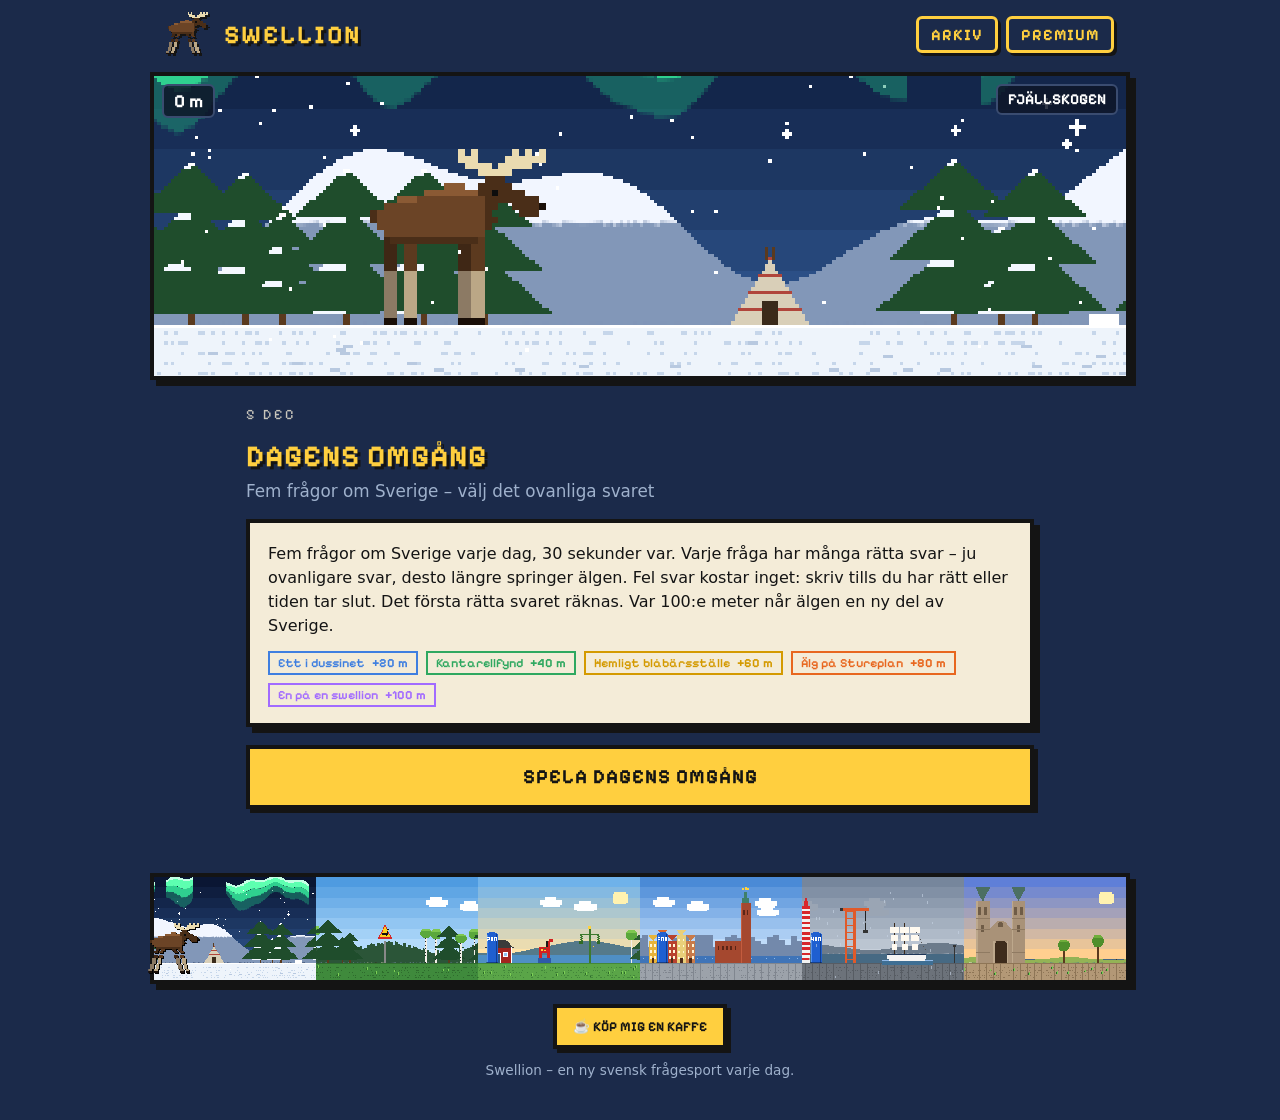
<file: index.html>
<!DOCTYPE html>
<html lang="sv">
<head>
<meta charset="utf-8">
<meta name="viewport" content="width=device-width, initial-scale=1">
<title>Swellion – dagens svenska frågesport</title>
<meta name="description" content="Fem frågor om Sverige varje dag. Många rätta svar – ju ovanligare svar, desto mer poäng.">
<link rel="icon" href="data:image/svg+xml,%3Csvg xmlns=%27http://www.w3.org/2000/svg%27 viewBox=%270 0 16 16%27%3E%3Crect width=%2716%27 height=%2716%27 fill=%27%23132447%27/%3E%3Crect x=%274%27 y=%274%27 width=%278%27 height=%278%27 fill=%27%23ffcc33%27/%3E%3C/svg%3E">
<link rel="stylesheet" href="style.css">
</head>
<body>
<header class="top">
  <a class="logo" href="#" data-go="home"><canvas class="logo-mark" id="logo-moose"></canvas>SWELLION</a>
  <nav>
    <button class="nav-btn" data-go="archive">Arkiv</button>
    <button class="nav-btn premium" data-go="premium">Premium</button>
  </nav>
</header>

<div class="scene-wrap" id="scene-wrap">
  <canvas id="scene"></canvas>
  <div class="hud hud-left"><span id="hud-m">0</span> m</div>
  <div class="hud hud-right" id="hud-region"></div>
  <div class="banner" id="banner" hidden></div>
</div>
<main id="app">
  <!-- HEM -->
  <section id="view-home" class="view">
    <p class="date" id="home-date"></p>
    <h1>Dagens omgång</h1>
    <p class="lead" id="home-tagline"></p>
    <div class="card how">
      <p id="home-how"></p>
      <div class="tiers" id="home-tiers"></div>
    </div>
    <button class="btn primary big" id="btn-start"></button>
    <p class="streak" id="home-streak"></p>
  </section>

  <!-- SPEL -->
  <section id="view-game" class="view" hidden>
    <div class="card qcard">
      <p class="qcount" id="qcount"></p>
      <div class="timer" id="timer"><i id="timer-bar"></i><span id="timer-sec"></span></div>
      <h2 class="question" id="question"></h2>
      <form id="guess-form" autocomplete="off">
        <input id="guess" type="text" maxlength="40" enterkeyhint="send" autocapitalize="sentences">
        <button class="btn primary" id="btn-guess" type="submit"></button>
      </form>
      <p class="msg" id="msg" aria-live="polite"></p>
      <div id="reveal" hidden>
        <div class="answer-chip" id="answer-chip"></div>
        <p class="hint" id="tier-hint"></p>
        <details class="others"><summary id="others-title"></summary><div id="others"></div></details>
        <button class="btn primary" id="btn-next"></button>
      </div>
      <button class="btn ghost" id="btn-pass"></button>
    </div>
    <div class="dots" id="dots"></div>
  </section>

  <!-- RESULTAT -->
  <section id="view-result" class="view" hidden>
    <p class="date" id="res-date"></p>
    <h1 id="res-title"></h1>
    <div class="big-score"><span id="res-score"></span><small> m</small></div>
    <p class="res-region" id="res-region"></p>
    <div class="squares" id="res-squares"></div>
    <ol class="res-list" id="res-list"></ol>
    <button class="btn primary" id="btn-share"></button>
    <p class="streak" id="res-streak"></p>
    <p class="countdown" id="countdown"></p>
    <div class="card upsell">
      <b>Vill du spela mer?</b>
      <p>Spela tidigare omgångar i arkivet – eller skaffa Premium för fler minispel utan reklam.</p>
      <div class="row">
        <button class="btn" data-go="archive">Arkivet</button>
        <button class="btn premium" data-go="premium">Premium</button>
      </div>
    </div>
  </section>

  <!-- ARKIV -->
  <section id="view-archive" class="view" hidden>
    <h1 id="arch-title"></h1>
    <ul class="archive" id="archive-list"></ul>
  </section>

  <!-- PREMIUM -->
  <section id="view-premium" class="view" hidden>
    <h1 id="prem-title"></h1>
    <div class="card prem-card">
      <div class="price" id="prem-price"></div>
      <ul id="prem-points"></ul>
      <button class="btn premium big" id="btn-premium" disabled></button>
      <p class="hint">Premium kopplas till ett konto (inloggning med e-postlänk eller Google) så att det fungerar på alla dina enheter.</p>
    </div>
  </section>
</main>

<div class="route" id="route">
  <canvas id="strip"></canvas>
  <canvas id="marker" class="marker"></canvas>
</div>

<footer>
  <button class="coffee" id="btn-coffee">☕ <span id="coffee-label"></span></button>
  <p id="footer-text"></p>
</footer>

<!-- Modal (reklam / kaffe) -->
<div class="modal" id="modal" hidden>
  <div class="modal-box">
    <h3 id="modal-title"></h3>
    <p id="modal-text"></p>
    <div class="ad-slot" id="ad-slot" hidden>Reklamyta</div>
    <div class="row">
      <button class="btn ghost" id="modal-close"></button>
      <button class="btn primary" id="modal-ok" hidden></button>
    </div>
  </div>
</div>
<div class="toast" id="toast" hidden></div>

<script src="config.js"></script>
<script src="text/sv.js"></script>
<script src="data/sv/rounds.js"></script>
<script src="scene.js"></script>
<script src="app.js"></script>
</body>
</html>
</file>
<file: style.css>
@font-face{font-family:"Pixelify Sans";font-weight:400;font-display:swap;src:url(fonts/PixelifySans-400.ttf) format("truetype")}
@font-face{font-family:"Pixelify Sans";font-weight:600;font-display:swap;src:url(fonts/PixelifySans-600.ttf) format("truetype")}
@font-face{font-family:"Pixelify Sans";font-weight:700;font-display:swap;src:url(fonts/PixelifySans-700.ttf) format("truetype")}
:root{
  --bg:#1b2a4a; --bg2:#14203a; --ink:#141414; --paper:#f4ecd8; --paper2:#e6dcc2;
  --text:#f4ecd8; --muted:#9fb1cc;
  --yellow:#ffcf3f; --blue:#3f7fe0; --purple:#a26bff; --red:#e04a4a; --green:#3cbf6e;
  --t1:#3f7fe0; --t2:#2fa860; --t3:#d49a00; --t4:#e8671f; --t5:#a26bff;
  --pix:"Pixelify Sans","Press Start 2P",ui-monospace,"Courier New",monospace;
}
*{box-sizing:border-box}
html,body{margin:0}
body{
  font-family:system-ui,-apple-system,"Segoe UI",Roboto,Helvetica,Arial,sans-serif;
  background:var(--bg);
  color:var(--text); min-height:100vh; display:flex; flex-direction:column;
}
button,input{font:inherit}
button{cursor:pointer}
[hidden]{display:none !important}

/* ---------- Topp ---------- */
.top{display:flex;align-items:center;justify-content:space-between;padding:12px 16px;max-width:980px;width:100%;margin:0 auto}
.logo{display:flex;align-items:center;gap:10px;color:var(--yellow);text-decoration:none;font-family:var(--pix);font-weight:700;font-size:1.6rem;letter-spacing:2px;text-shadow:3px 3px 0 var(--ink)}
.logo-mark{width:48px;height:44px;image-rendering:pixelated;filter:drop-shadow(2px 2px 0 var(--ink))}
nav{display:flex;gap:8px}
.nav-btn{font-family:var(--pix);font-weight:700;text-transform:uppercase;letter-spacing:1px;background:transparent;color:var(--yellow);border:3px solid var(--yellow);border-radius:6px;box-shadow:3px 3px 0 var(--ink);padding:6px 12px}
.nav-btn:hover{background:rgba(255,207,63,.12)}
.nav-btn:active{transform:translate(3px,3px);box-shadow:none}

/* ---------- Scen ---------- */
.scene-wrap{position:relative;max-width:980px;width:calc(100% - 32px);margin:4px auto 0;border:4px solid var(--ink);box-shadow:6px 6px 0 var(--ink);background:#0a1633;line-height:0}
#scene{width:100%;aspect-ratio:288/120;image-rendering:pixelated;image-rendering:crisp-edges;display:block}
.hud{position:absolute;top:8px;font-family:var(--pix);font-weight:700;line-height:1;background:rgba(14,22,40,.85);color:#fff;border:2px solid #3a4c70;border-radius:6px;padding:6px 10px;font-size:1.15rem}
.hud-right{text-transform:uppercase}
.hud-left{left:8px} .hud-right{right:8px;font-size:.95rem}
.banner{position:absolute;left:50%;top:22%;transform:translate(-50%,-50%);font-family:var(--pix);font-weight:700;font-size:clamp(1rem,4vw,1.7rem);line-height:1.1;text-align:center;color:var(--yellow);background:rgba(20,20,20,.82);border:4px solid var(--yellow);padding:10px 16px;text-transform:uppercase;letter-spacing:1px;animation:pop .35s steps(4)}
.banner small{display:block;color:var(--paper);font-size:.55em;letter-spacing:2px;margin-bottom:4px}
@keyframes pop{from{transform:translate(-50%,-50%) scale(.6)}to{transform:translate(-50%,-50%) scale(1)}}

/* ---------- Innehåll ---------- */
main{width:100%;max-width:820px;margin:0 auto;padding:6px 16px 30px}
.view{animation:fade .2s steps(3)}
@keyframes fade{from{opacity:0}to{opacity:1}}
h1,h2,h3{font-family:var(--pix);font-weight:700;letter-spacing:1px;text-transform:uppercase}
h1{font-size:1.9rem;margin:.5em 0 .2em;color:var(--yellow);text-shadow:3px 3px 0 var(--ink)}
.date{font-family:var(--pix);color:var(--paper);text-transform:uppercase;letter-spacing:3px;font-size:.9rem;margin:20px 0 0;opacity:.8}
.lead{color:var(--muted);font-size:1.05rem;margin-top:0}
.card{background:var(--paper);color:var(--ink);border:4px solid var(--ink);box-shadow:6px 6px 0 var(--ink);padding:16px 18px;margin:18px 0}
.card p{margin:.2em 0 .8em;line-height:1.5}
.tiers{display:flex;gap:8px;flex-wrap:wrap}
.tier{font-family:var(--pix);font-weight:600;padding:3px 8px;border:2px solid currentColor;font-size:.85rem;white-space:nowrap}
.tier b{margin-left:4px}
.t1{color:var(--t1)} .t2{color:var(--t2)} .t3{color:var(--t3)} .t4{color:var(--t4)} .t5{color:var(--t5)}

.btn{font-family:var(--pix);font-weight:700;text-transform:uppercase;letter-spacing:1px;border:4px solid var(--ink);background:var(--paper);color:var(--ink);padding:11px 18px;box-shadow:4px 4px 0 var(--ink)}
.btn:active:not(:disabled){transform:translate(4px,4px);box-shadow:none}
.btn.primary{background:var(--yellow)}
.btn.premium{background:var(--yellow)}
.btn.ghost{background:transparent;color:var(--muted);border-color:transparent;box-shadow:none;font-size:.9rem}
.btn.big{width:100%;padding:16px;font-size:1.25rem}
.btn:disabled{opacity:.55;cursor:default}
.streak{color:var(--paper);text-align:center;font-family:var(--pix)}

/* ---------- Spel ---------- */
.qcard{margin-top:22px}
.qcount{font-family:var(--pix);font-weight:600;color:#6b6252;text-transform:uppercase;letter-spacing:2px;font-size:.85rem;margin:0}
.question{margin:.15em 0 .6em;line-height:1.15;font-size:clamp(1.4rem,4vw,2.2rem);color:var(--ink);text-transform:none;text-align:center}
#guess-form{display:flex;gap:8px}
#guess{flex:1;min-width:0;padding:12px;border:4px solid var(--ink);background:#fffaf0;color:var(--ink);font-size:1.15rem;font-family:var(--pix);outline:none;border-radius:0}
#guess:focus{background:#fff}
.msg{min-height:1.3em;color:var(--red);font-weight:700;font-family:var(--pix);margin:.5em 0 0}
.answer-chip{display:flex;align-items:center;justify-content:space-between;gap:10px;padding:12px 14px;font-family:var(--pix);font-weight:700;font-size:1.2rem;margin:4px 0 8px;border:4px solid var(--ink);color:#fff}
.answer-chip.c0{background:#555} .answer-chip.c1{background:var(--t1)} .answer-chip.c2{background:var(--t2)} .answer-chip.c3{background:var(--t3);color:var(--ink)} .answer-chip.c4{background:var(--t4)} .answer-chip.c5{background:var(--t5)}
.answer-chip.c0{background:#cfc5ad;color:#5a5244}
.hint{color:#6b6252;font-size:.85rem}
.others{margin:8px 0 14px}
.others summary{cursor:pointer;font-family:var(--pix);font-weight:600}
#others{display:block;margin-top:8px}
#others span{font-size:.8rem;padding:3px 7px;border:2px solid currentColor;font-family:var(--pix);background:#fffaf0}
#reveal .btn{width:100%}
#btn-pass{display:block;margin:10px auto 0;color:#6b6252}
.dots{display:flex;gap:8px;justify-content:center;margin-top:16px}
.dots span{width:26px;height:26px;border:3px solid var(--ink);background:var(--paper2);box-shadow:3px 3px 0 var(--ink)}
.dots .d0{background:#3a3a3a} .dots .d1{background:var(--t1)} .dots .d2{background:var(--t2)} .dots .d3{background:var(--t3)} .dots .d4{background:var(--t4)} .dots .d5{background:var(--t5)}
.dots .cur{background:#fff;animation:blink 1s steps(2) infinite}
@keyframes blink{50%{background:var(--yellow)}}

/* ---------- Resultat ---------- */
.big-score{font-family:var(--pix);font-size:4.2rem;font-weight:700;text-align:center;margin:4px 0 0;color:var(--yellow);text-shadow:4px 4px 0 var(--ink);line-height:1}
.big-score small{font-size:1.6rem;color:var(--paper)}
.res-region{text-align:center;font-family:var(--pix);font-size:1.1rem;margin:.4em 0 1em}
.res-list{padding-left:20px;line-height:1.7;margin:0}
.res-list .tier{margin-left:6px;font-size:.75rem}
#btn-share{width:100%;margin-top:6px}
.countdown{text-align:center;color:var(--muted);font-family:var(--pix)}
.row{display:flex;gap:10px;flex-wrap:wrap}
.row .btn{flex:1}

/* ---------- Arkiv & premium ---------- */
.archive{list-style:none;padding:0}
.archive li{display:flex;align-items:center;justify-content:space-between;gap:10px;background:var(--paper);color:var(--ink);border:4px solid var(--ink);box-shadow:4px 4px 0 var(--ink);padding:10px 12px;margin-bottom:12px}
.archive li b{font-family:var(--pix);font-size:1.1rem;text-transform:uppercase}
.archive .meta{color:#6b6252;font-size:.85rem}
.archive .btn{white-space:nowrap;flex-shrink:0;padding:8px 12px;font-size:.85rem}
.prem-card{text-align:center;background:var(--yellow)}
.price{font-family:var(--pix);font-size:3rem;font-weight:700}
.price small{font-size:1rem;font-weight:600}
.prem-card ul{list-style:none;padding:0;text-align:left;margin:12px auto 18px;max-width:340px;font-weight:600}
.prem-card li{padding:5px 0}
.prem-card li::before{content:"■";margin-right:10px}
.prem-card .btn{background:var(--paper)}
.prem-card .hint{color:#4a3d10}

footer{text-align:center;padding:20px 24px 28px;color:var(--muted);font-size:.85rem;margin-top:auto}
.route{position:relative;max-width:980px;width:calc(100% - 32px);margin:18px auto 0;border:4px solid var(--ink);box-shadow:6px 6px 0 var(--ink);line-height:0}
#strip{width:100%;aspect-ratio:1140/120;image-rendering:pixelated;display:block}
.marker{position:absolute;bottom:4%;width:6%;min-width:28px;transform:translateX(-10%);image-rendering:pixelated;transition:left .1s linear;filter:drop-shadow(1px 1px 0 #000)}
.coffee{font-family:var(--pix);font-weight:700;text-transform:uppercase;background:var(--yellow);color:var(--ink);border:4px solid var(--ink);box-shadow:4px 4px 0 var(--ink);padding:10px 16px}
.coffee:active{transform:translate(4px,4px);box-shadow:none}
.modal{position:fixed;inset:0;background:rgba(5,10,20,.75);display:grid;place-items:center;padding:20px;z-index:10}
.modal-box{background:var(--paper);color:var(--ink);border:4px solid var(--ink);box-shadow:8px 8px 0 var(--ink);padding:20px;max-width:420px;width:100%}
.modal-box h3{margin-top:0}
.ad-slot{height:150px;border:4px dashed #8a8170;display:grid;place-items:center;color:#8a8170;margin:12px 0;font-family:var(--pix)}
.toast{position:fixed;bottom:24px;left:50%;transform:translateX(-50%);font-family:var(--pix);background:var(--green);color:var(--ink);border:4px solid var(--ink);font-weight:700;padding:10px 18px;z-index:11}
.shake{animation:shake .3s steps(4)}
@keyframes shake{25%{transform:translateX(-6px)}50%{transform:translateX(6px)}75%{transform:translateX(-3px)}}
@media (max-width:600px){ #scene{aspect-ratio:16/11;object-fit:cover;object-position:22% 100%} .banner{top:28%;font-size:1rem;padding:6px 10px;border-width:3px} .nav-btn{padding:4px 7px;font-size:.8rem;border-width:2px} .logo-mark{width:36px;height:33px} }
@media (max-width:520px){ .logo{font-size:1.1rem;letter-spacing:1px;gap:6px} .hud{font-size:.85rem;padding:4px 6px;top:6px} .hud-right{font-size:.65rem} .question{font-size:1.35rem} h1{font-size:1.5rem} }
.answer-chip span:last-child{white-space:nowrap}

/* FIX: på dator får scenen en låg bred form (som skissen) så att frågekortet syns utan scroll */
@media (min-width:700px){#scene{aspect-ratio:auto;height:min(300px,34vh);object-fit:cover;object-position:50% 85%}}

/* ---------- v2: timer, förslag, nivålista ---------- */
.timer{position:relative;height:16px;border:3px solid var(--ink);background:#d9cfb4;margin:6px 0 10px;overflow:hidden}
.timer i{display:block;height:100%;background:#3f7fe0;transform-origin:left center;transition:transform .1s linear}
.timer.low i{background:var(--red)}
.timer span{position:absolute;right:6px;top:-3px;font-family:var(--pix);font-weight:700;font-size:.8rem;color:var(--ink);line-height:20px}
.msg.ask{color:#7a4b00;cursor:pointer;text-decoration:underline dotted}
.msg.bad{color:var(--red)}
.tierhead{font-family:var(--pix);font-weight:700;margin:10px 0 4px;font-size:.9rem}
.tierlist{display:flex;flex-wrap:wrap;gap:4px;margin-bottom:2px}
.tierlist em{font-size:.8rem;color:#6b6252;align-self:center}
#others span{color:inherit}
#others .tierlist span.t1{color:var(--t1)} #others .tierlist span.t2{color:var(--t2)} #others .tierlist span.t3{color:#9a7200} #others .tierlist span.t4{color:var(--t4)} #others .tierlist span.t5{color:var(--t5)}
.tiers .tier{font-size:.78rem}

/* v3: genomgång av alla svar efter rundan */
.res-list li{margin-bottom:12px}
.res-list .rline{display:flex;flex-wrap:wrap;gap:4px 6px;align-items:center}
.tier.t0{color:#6b6252}
.btn.browse{display:block;margin:6px 0 0;padding:6px 10px;font-size:.8rem}
.browse-box{margin-top:8px;padding:10px;background:#fffaf0;color:#2b2418;border:2px solid #132447}
.browse-box .hint{margin:0 0 6px}
.tierlist span.mine{background:#ffe9a6;box-shadow:0 0 0 2px #132447}
.tierlist .more{font-family:var(--pix);font-size:.78rem;padding:3px 8px;border:2px dashed #6b6252;background:transparent;color:#4a4132;cursor:pointer}
.browse-box .tierlist span{font-size:.8rem;padding:3px 7px;border:2px solid currentColor;font-family:var(--pix);background:#fffaf0}
.browse-box .tierlist span.t1{color:var(--t1)} .browse-box .tierlist span.t2{color:var(--t2)} .browse-box .tierlist span.t3{color:#9a7200} .browse-box .tierlist span.t4{color:var(--t4)} .browse-box .tierlist span.t5{color:var(--t5)}
.browse-box .tierlist span.mine{background:#ffe9a6;box-shadow:0 0 0 2px #132447}
.browse-box .tierhead.t1{color:var(--t1)} .browse-box .tierhead.t2{color:var(--t2)} .browse-box .tierhead.t3{color:#9a7200} .browse-box .tierhead.t4{color:var(--t4)} .browse-box .tierhead.t5{color:var(--t5)}
</file>
